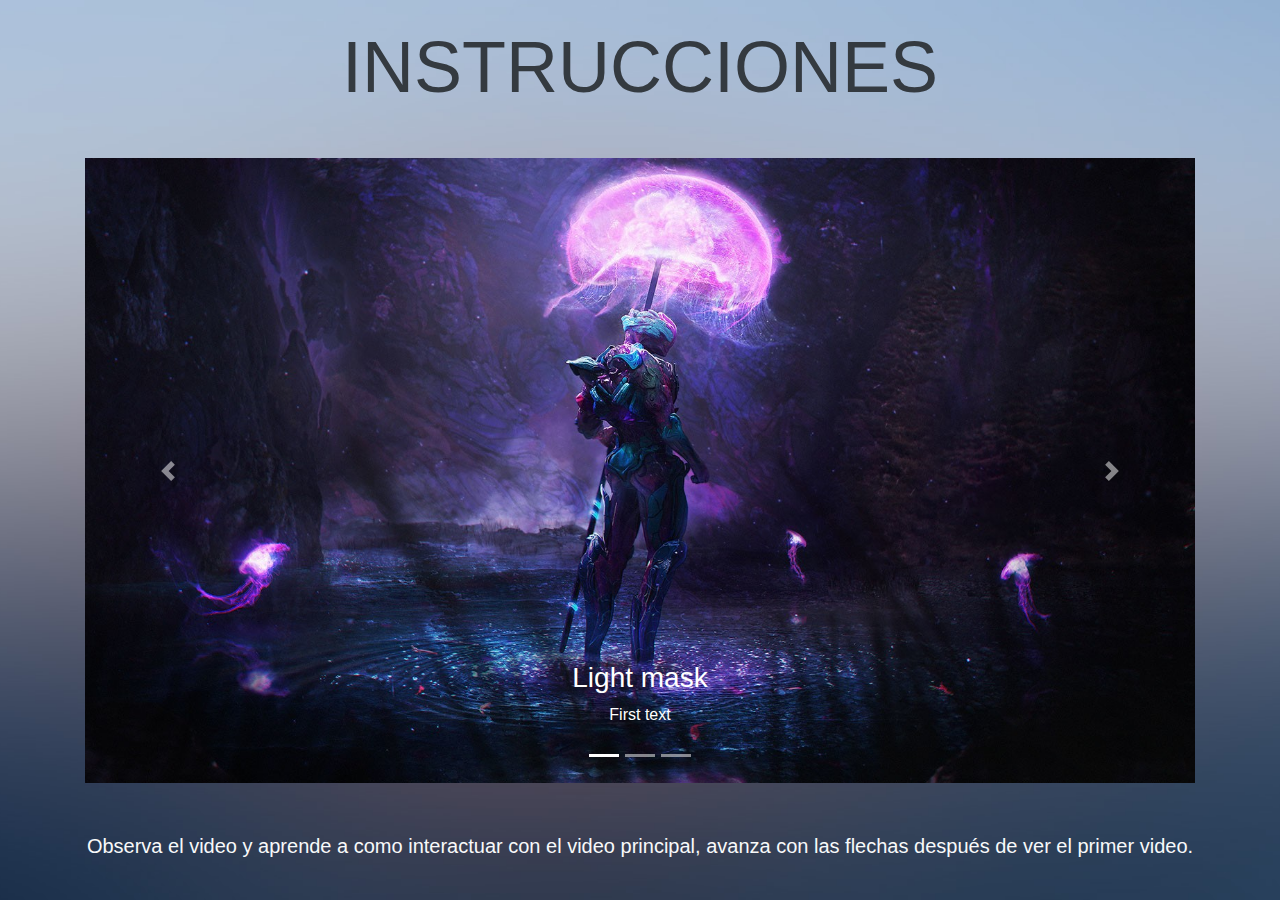
<file: aprenderLink.html>
<!doctype html>
<html lang="en">

<head>
    <!-- Required meta tags -->
    <meta charset="utf-8">
    <meta name="viewport" content="width=device-width, initial-scale=1, shrink-to-fit=no">

    <!-- Bootstrap CSS -->
    <link rel="stylesheet" href="https://stackpath.bootstrapcdn.com/bootstrap/4.4.1/css/bootstrap.min.css"
        integrity="sha384-Vkoo8x4CGsO3+Hhxv8T/Q5PaXtkKtu6ug5TOeNV6gBiFeWPGFN9MuhOf23Q9Ifjh" crossorigin="anonymous">
    <link rel="stylesheet" href="assets/css/estilos.css">
    <title>Aprender</title>

</head>

<body>

    <div class="container mt-4">
        <div class="mb-5 text-center">
            <h1 class="display-3 text-dark text-uppercase">Instrucciones</h1>
        </div>
        <!--Carousel Wrapper-->
        <div id="carousel-example-2" class="carousel slide carousel-fade">
            <!--Indicators-->
            <ol class="carousel-indicators">
                <li data-target="#carousel-example-2" data-slide-to="0" class="active"></li>
                <li data-target="#carousel-example-2" data-slide-to="1"></li>
                <li data-target="#carousel-example-2" data-slide-to="2"></li>
            </ol>
            <!--/.Indicators-->
            <!--Slides-->
            <div class="carousel-inner" role="listbox">
                <div class="carousel-item active">
                    <!-- <div class="view">
                        <video class="video-fluid embed-responsive embed-responsive-16by9" autoplay loop muted>
                            <source class="embed-responsive-item" src="assets/vid/ISE.mov" allowfullscreen />
                        </video>
                        <div class="mask rgba-black-light"></div>
                    </div> -->
                    <img class="d-block w-100" src="assets/img/alien.jpg" alt="First slide">
                    <div class="carousel-caption">
                        <h3 class="h3-responsive">Light mask</h3>
                        <p>First text</p>
                    </div>
                </div>
                <div class="carousel-item">
                    <!--Mask color-->
                    <!-- <div class="view">
                        <video class="video-fluid embed-responsive embed-responsive-16by9" autoplay loop muted>
                            <source  class="embed-responsive-item" src="assets/vid/station.mov" allowfullscreen />
                        </video>
                        <div class="mask rgba-black-strong"></div>
                    </div> -->
                    <img class="d-block w-100" src="assets/img/wolf.jpg" alt="Second slide">
                    <div class="carousel-caption">
                        <h3 class="h3-responsive">Strong mask</h3>
                        <p>Secondary text</p>
                    </div>
                </div>
                <div class="carousel-item">
                    <!--Mask color-->
                    <img class="d-block w-100" src="assets/img/punk.jpg" alt="Third slide">
                    <div class="carousel-caption">
                        <h3 class="h3-responsive">Slight mask</h3>
                        <p>Third text</p>
                    </div>
                </div>
            </div>
            <!--/.Slides-->
            <!--Controls-->
            <a class="carousel-control-prev" href="#carousel-example-2" role="button" data-slide="prev">
                <span class="carousel-control-prev-icon" aria-hidden="true"></span>
                <span class="sr-only">Previous</span>
            </a>
            <a class="carousel-control-next" href="#carousel-example-2" role="button" data-slide="next">
                <span class="carousel-control-next-icon" aria-hidden="true"></span>
                <span class="sr-only">Next</span>
            </a>
            <!--/.Controls-->

        </div>
        <!--/.Carousel Wrapper-->

        <div class="text-center lead text-light mt-5">
            <p>Observa el video y aprende a como interactuar con el video principal, avanza con las flechas después de
                ver el primer video.</p>
        </div>

    </div>
    <!-- <script>
        jQuery(window).load(function() {
 
        /*
            Stop carousel
        */
        $('.carousel').carousel('pause');

        });
    </script> -->

    <!-- Optional JavaScript -->
    <!-- jQuery first, then Popper.js, then Bootstrap JS -->
    <script src="https://code.jquery.com/jquery-3.4.1.slim.min.js"
        integrity="sha384-J6qa4849blE2+poT4WnyKhv5vZF5SrPo0iEjwBvKU7imGFAV0wwj1yYfoRSJoZ+n"
        crossorigin="anonymous"></script>
    <script src="https://cdn.jsdelivr.net/npm/popper.js@1.16.0/dist/umd/popper.min.js"
        integrity="sha384-Q6E9RHvbIyZFJoft+2mJbHaEWldlvI9IOYy5n3zV9zzTtmI3UksdQRVvoxMfooAo"
        crossorigin="anonymous"></script>
    <script src="https://stackpath.bootstrapcdn.com/bootstrap/4.4.1/js/bootstrap.min.js"
        integrity="sha384-wfSDF2E50Y2D1uUdj0O3uMBJnjuUD4Ih7YwaYd1iqfktj0Uod8GCExl3Og8ifwB6"
        crossorigin="anonymous"></script>
</body>

</html>
</file>
<file: assets/css/estilos.css>
body {
  margin: 0;
  /* font-family: Arial; */
  /* font-size: 17px; */
}
.verticalrotate {
  transform: rotate(-90deg);
  transform-origin: right top;
  -ms-transform: rotate(-90deg);
  -ms-transform-origin:right top;
  -webkit-transform: rotate(-90deg);
  -webkit-transform-origin:right top
}

#myVideo {
  position: fixed;
  right: 0;
  bottom: 0;
  min-width: 100%;
  min-height: 100%;
}
.content {
  position: fixed;
  /* bottom: 50%; */
  /* background: rgba(0, 0, 0, 0.5); */
  /* color: #f1f1f1; */
  width: 100%;
  /* padding: 20px; */
}
#myBtn {
  cursor: pointer;
}
#myBtn:hover {
  background: #ddd;
  color: black;
}
header {
position: relative;
height: 100vh;
min-height: 25em;
width: 100%;
overflow: hidden;
}

header video {
position: absolute;
top: 50%;
left: 50%;
min-width: 100%;
min-height: 100%;
width: auto;
height: auto;
z-index: 0;
-ms-transform: translateX(-50%) translateY(-50%);
-moz-transform: translateX(-50%) translateY(-50%);
-webkit-transform: translateX(-50%) translateY(-50%);
transform: translateX(-50%) translateY(-50%);
}

header .container {
position: absolute;
min-width: 100%;
min-height: 100%;
z-index: 2;
}

header .overlay {
position: absolute;
top: 0;
left: 0;
height: 100%;
width: 100%;
background-color: black;
opacity: 0.5;
z-index: 1;
}

@media (pointer: coarse) and (hover: none) {
header video {
  display: none;
}
}

.html,
body {
  /* Para que funcione correctamente en Smarthpones y Tablets */
  height: 100vh;
}

body {
 /* Ruta relativa o completa a la imagen */
  background-image: url("../img/02.jpg");
  /* Centramos el fondo horizontal y verticalmente */
  background-position: center center;
  /* El fonde no se repite */
  background-repeat: no-repeat;
  /* Fijamos la imagen a la ventana para que no supere el alto de la ventana */
  background-attachment: fixed;
  /* El fonde se re-escala automáticamente */
  background-size: cover;
  /* Color de fondo si la imagen no se encuentra o mientras se está cargando */
  background-color: #FFF;
  /* Fuente para el texto */
  /* text-align: center;
  color: #000;
  font-family: "Times New Roman", Times, serif; */
}

/* Background para ancho máximo de la pantalla física */
@media only screen and (max-device-width: 767px) {
body {
  background-image: url("../img/02.jpg");
  color: #FFF;
  }
}
/* Background para ancho máximo del navegador */
@media only screen and (max-width: 767px) {
body {
  background-image: url("../img/02.jpg");
  color: #FFF;
  }
 }

@media (max-width: 767px) {

  .top-content .carousel-control-prev,
  .top-content .carousel-control-next {
                display: none;
  }

  .top-content .carousel-indicators li {
  margin-left: 10px;
  margin-right: 10px;
  }

}

.carousel-fade .carousel-item {
  opacity: 0;
  transition-duration: .6s;
  transition-property: opacity;
}

.carousel-fade .carousel-item.active,
.carousel-fade .carousel-item-next.carousel-item-left,
.carousel-fade .carousel-item-prev.carousel-item-right {
  opacity: 1;
}

.carousel-fade .active.carousel-item-left,
.carousel-fade .active.carousel-item-right {
  opacity: 0;
}

.carousel-fade .carousel-item-next,
.carousel-fade .carousel-item-prev,
.carousel-fade .carousel-item.active,
.carousel-fade .active.carousel-item-left,
.carousel-fade .active.carousel-item-prev {
  transform: translateX(0);
  transform: translate3d(0, 0, 0);
}
</file>
